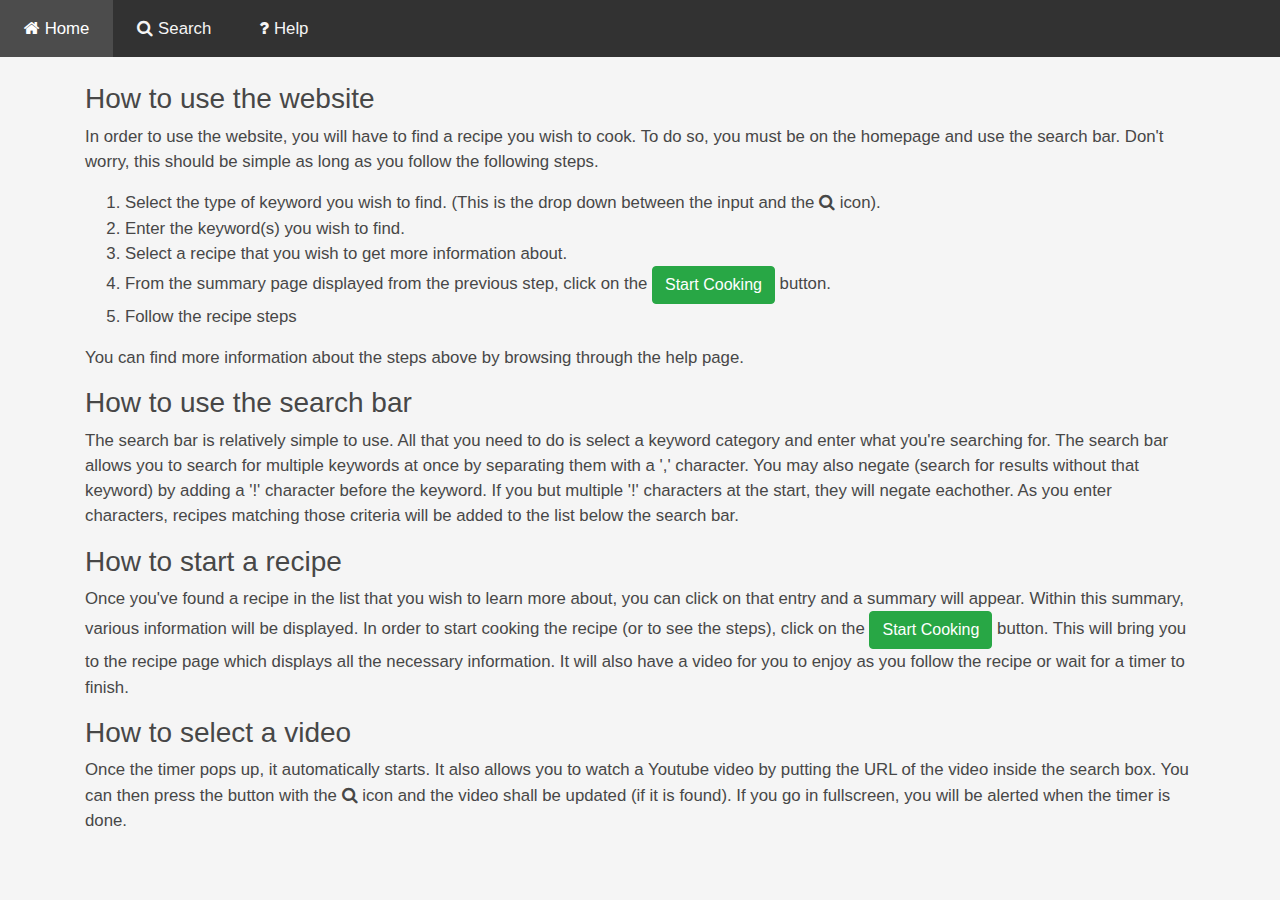
<file: help.html>
<!DOCTYPE html>
<html lang="en">

<head>
    <title>viewRecipe</title>
    <meta charset="utf-8">
    <meta name="viewport" content="width=device-width, initial-scale=1">
    <link rel="stylesheet" href="https://maxcdn.bootstrapcdn.com/bootstrap/4.1.0/css/bootstrap.min.css">
    <script src="https://ajax.googleapis.com/ajax/libs/jquery/3.3.1/jquery.min.js"></script>
    <script src="https://cdnjs.cloudflare.com/ajax/libs/popper.js/1.14.0/umd/popper.min.js"></script>
    <script src="https://maxcdn.bootstrapcdn.com/bootstrap/4.1.0/js/bootstrap.min.js"></script>
    <link href="https://maxcdn.bootstrapcdn.com/font-awesome/4.7.0/css/font-awesome.min.css" rel="stylesheet">
    <script src="js/main.js"></script>
    <script src="data/recipes.json"></script>
    <link rel="stylesheet" href="css/style.css">
</head>

<body>
    <nav class="navbar navbar-expand-lg navbar-custom sticky-top shadow">
        <div class="navbar-toggler container-fluid" data-toggle="collapse" data-target="#navbarSupportedContent" aria-controls="navbarSupportedContent"
            aria-expanded="false" aria-label="Toggle navigation">
            <a class="nav-link navbar-brand" href="javascript:void(0);">
                <span class="fa fa-bars"></span> viewRecipe
            </a>
        </div>
        <div class="collapse navbar-collapse" id="navbarSupportedContent">
            <ul class="navbar-nav mr-auto">
                <li class="nav-item">
                    <a class="nav-link" href="index.html">
                        <span class="fa fa-home"></span> Home</a>
                </li>
                <li class="nav-item">
                    <a class="nav-link" href="index.html#search_container">
                        <span class="fa fa-search"></span> Search</a>
                </li>
                <li class="nav-item">
                    <a class="nav-link" href="help.html">
                        <span class="fa fa-question"></span> Help</a>
                </li>
            </ul>
        </div>
    </nav>
    <br>
    <div class="container">
        <h3>
            How to use the website
        </h3>
        <p>
            In order to use the website, you will have to find a recipe you wish to cook. To do so, you must be on the homepage and use
            the search bar. Don't worry, this should be simple as long as you follow the following steps.
        </p>
        <ol>
            <li>Select the type of keyword you wish to find. (This is the drop down between the input and the
                <i class="fa fa-search"></i> icon).</li>
            <li>Enter the keyword(s) you wish to find.</li>
            <li>Select a recipe that you wish to get more information about.</li>
            <li>From the summary page displayed from the previous step, click on the
                <button class="btn btn-success">Start Cooking</button> button.</li>
            <li>Follow the recipe steps</li>
        </ol>
        <p>
            You can find more information about the steps above by browsing through the help page.
        </p>
        <h3>
            How to use the search bar
        </h3>
        <p>
            The search bar is relatively simple to use. All that you need to do is select a keyword category and enter what you're searching
            for. The search bar allows you to search for multiple keywords at once by separating them with a ',' character.
            You may also negate (search for results without that keyword) by adding a '!' character before the keyword. If
            you but multiple '!' characters at the start, they will negate eachother. As you enter characters, recipes matching
            those criteria will be added to the list below the search bar.
        </p>
        <h3>
            How to start a recipe
        </h3>
        <p>
            Once you've found a recipe in the list that you wish to learn more about, you can click on that entry and a summary will
            appear. Within this summary, various information will be displayed. In order to start cooking the recipe (or
            to see the steps), click on the
            <button class="btn btn-success">Start Cooking</button> button. This will bring you to the recipe page which displays all the necessary information.
            It will also have a video for you to enjoy as you follow the recipe or wait for a timer to finish.
        </p>
        <h3>
            How to select a video
        </h3>
        <p>
            Once the timer pops up, it automatically starts. It also allows you to watch a Youtube video by putting the URL of the video inside the search box. You can then press the button with the <i class="fa fa-search"></i> icon</li> and the video shall be updated (if it is found). If you go in fullscreen, you will be alerted when the timer is done. 
        </p>
    </div>
</body>
<footer>

</footer>

</html>
</file>
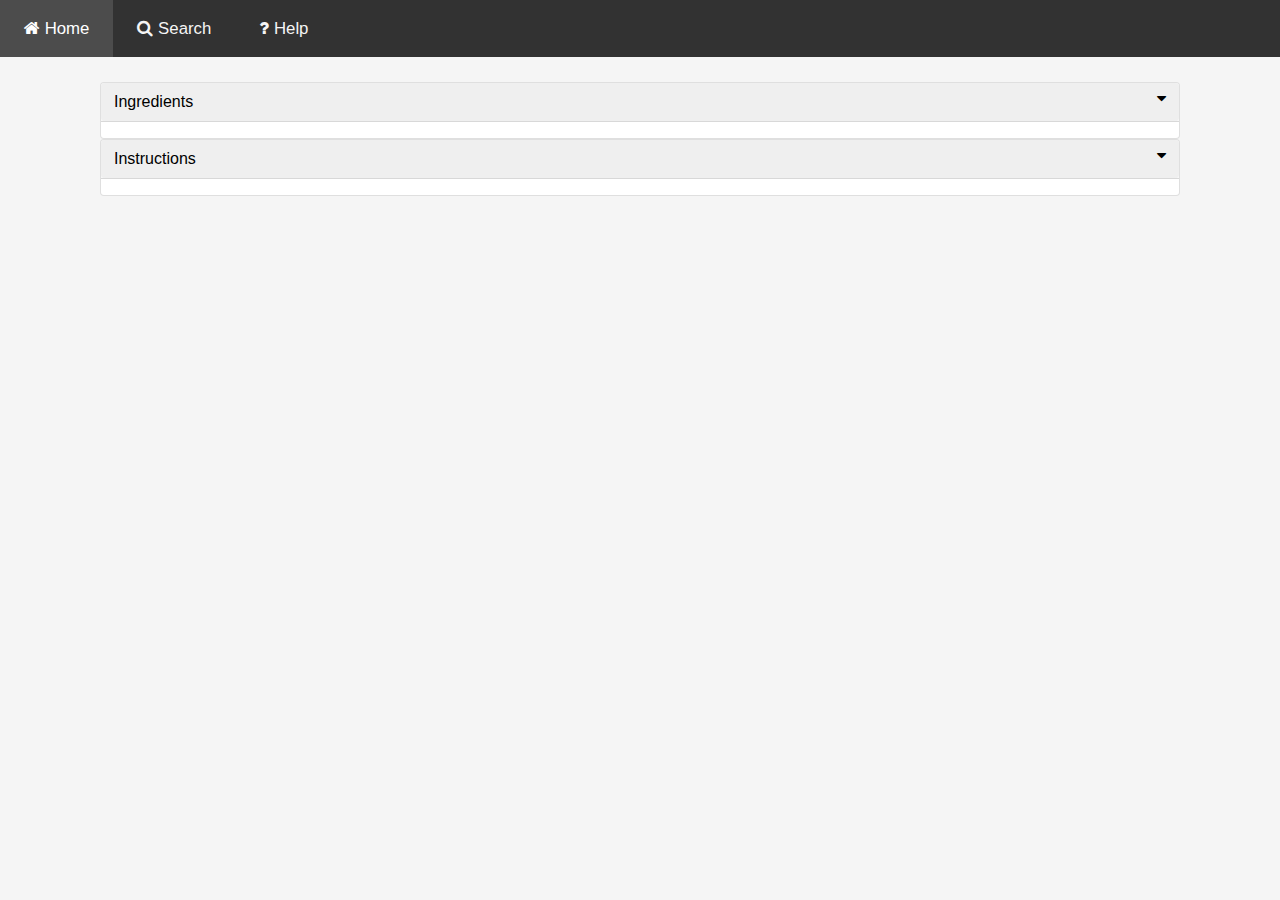
<file: recipe.html>
<!DOCTYPE html>
<html lang="en">

<head>
    <title>viewRecipe</title>
    <meta charset="utf-8">
    <meta name="viewport" content="width=device-width, initial-scale=1">
    <link rel="stylesheet" href="https://maxcdn.bootstrapcdn.com/bootstrap/4.1.0/css/bootstrap.min.css">
    <script src="https://ajax.googleapis.com/ajax/libs/jquery/3.3.1/jquery.min.js"></script>
    <script src="https://cdnjs.cloudflare.com/ajax/libs/popper.js/1.14.0/umd/popper.min.js"></script>
    <script src="https://maxcdn.bootstrapcdn.com/bootstrap/4.1.0/js/bootstrap.min.js"></script>
    <link href="https://maxcdn.bootstrapcdn.com/font-awesome/4.7.0/css/font-awesome.min.css" rel="stylesheet">
    <script src="js/main.js"></script>
    <script src="data/recipes.json"></script>
    <link rel="stylesheet" href="css/style.css">
</head>

<body>
    <nav class="navbar navbar-expand-lg navbar-custom sticky-top shadow">
        <div class="navbar-toggler container-fluid" data-toggle="collapse" data-target="#navbarSupportedContent" aria-controls="navbarSupportedContent"
            aria-expanded="false" aria-label="Toggle navigation">
            <a class="nav-link navbar-brand" href="#">
                <span class="fa fa-bars"></span> viewRecipe
            </a>
        </div>
        <div class="collapse navbar-collapse" id="navbarSupportedContent">
            <ul class="navbar-nav mr-auto">
                <li class="nav-item">
                    <a class="nav-link" href="index.html">
                        <span class="fa fa-home"></span> Home</a>
                </li>
                <li class="nav-item">
                    <a class="nav-link" href="index.html#search_container">
                        <span class="fa fa-search"></span> Search</a>
                </li>
                <li class="nav-item">
                    <a class="nav-link" href="help.html">
                        <span class="fa fa-question"></span> Help</a>
                </li>
            </ul>
        </div>
    </nav>
    <script>
        $(document).ready(function () {
            generateRecipePage();
        });
    </script>
    <br>
    <div class="container">
        <div class="d-flex justify-content-around" id="recipePage">
            <div class="col accordion">
                <div class="card recipe-custom-bg shadow">
                    <div class="card-header">
                        <button class="btn btn-block card-link text-left" data-toggle="collapse" data-target="#ingredients_container">
                            <span class="float-left">Ingredients</span>
                            <i class="fa fa-caret-down card-link float-right"></i>
                        </button>
                    </div>
                    <div class="collapse show card-body" id="ingredients_container">
                    </div>
                </div>
                <div class="card recipe-custom-bg shadow">
                    <div class="card-header">
                        <button class="btn btn-block card-link text-left" data-toggle="collapse" data-target="#instructions_container">
                            <span class="float-left">Instructions</span>
                            <i class="fa fa-caret-down card-link float-right"></i>
                        </button>
                    </div>
                    <div class="collapse show card-body" id="instructions_container">
                    </div>
                </div>
            </div>
        </div>
    </div>
    <br>
    <div class="modal fade" id="timerModal" role="dialog">
        <div class="modal-dialog modal-lg">
            <div class="modal-content">
                <div class="modal-header">
                    <h4 class="modal-title">Timer</h4>
                    <button type="button" class="close" data-dismiss="modal" id="timer_exit">&times;</button>
                </div>
                <div class="modal-body">
                    <div class="row text-center">
                        <div class="col-12 text-center">
                            <p>The step shall be complete once the following timer reaches 0:00.</p>
                        </div>
                    </div>
                    <div class="row px-5">
                        <div class="col-10 p-0 form-group ">
                            <input style="height: 100% !important;" placeholder="Enter youtube URL.." type="text" class="form-control" id="search_video">
                        </div>
                        <div class="col-2 p-0">
                            <button class="btn btn-outline-dark" id="btn_search_video">
                                <span class="fa fa-search"></span>
                            </button>
                        </div>
                    </div>

                    <div class="row mx-0">
                        <div class="col-2"></div>
                        <div class="col-8" id="video_container">
                             <iframe id="video" width="100%" height="300px" src="https://www.youtube.com/embed/wXQUhX89vtQ" frameborder="0" allow="autoplay; encrypted-media"
                                allowfullscreen allowscriptaccess="always"></iframe>
                        </div>

                        <div class="col-2"></div>
                    </div>
                    <div class="row">
                        <div class="col-12 text-center">
                            <h3>
                                <tag id="timer_minutes"></tag>
                                <tag id="timer_sep">:</tag>
                                <tag id="timer_seconds"></tag>
                            </h3>
                        </div>
                    </div>
                    <div class="row text-center">
                        <div class="col-12 text-center">
                            <button class="btn btn-success" id="btn-control">
                                <i class="fa fa-pause" id="btn-control-icon"></i>
                                </tag>
                            </button>
                        </div>
                    </div>
                </div>
                <div class="modal-footer">
                    <button type="button" class="btn btn-danger" data-dismiss="modal" id="timer_close">Close</button>
                </div>
            </div>
        </div>
    </div>
</body>
<footer>
</footer>

</html>
</file>
<file: css/style.css>
body {
    background-color: whitesmoke;
    color: #474747;
    height: 100%;
    font-size: 1.05em;
}

.bg {
    /* The image used */
    background-image: url("https://cdn0.vox-cdn.com/uploads/chorus_asset/file/5899681/generalmuir_eater382016_burger.0.jpg");

    /* Full verticle height */
    height: 100vh;

    /* Center and scale the image nicely */
    background-position: center;
    background-repeat: no-repeat;
    background-size: cover;
}


.text-bg {
    height: 100%;
    /*background-color: rgb(255, 255, 255, 0.65);*/
    background: linear-gradient(rgb(255,255,255,0.7),rgb(0,0,0,0.45));
    margin: 0;
    padding: 0;
}

.navbar-custom {
    background-color: #323232;
    padding: 0;
}
/* change the brand and text color */
.navbar-custom .navbar-brand,
.navbar-custom .navbar-text {
    color:whitesmoke;
}
/* change the link color */
.navbar-custom .navbar-nav .nav-link {
    color: whitesmoke;
}

h1 {
    font-size: 4rem;
    font-weight: 200;
}

h3 {
    font-weight: 300;
}

.nav-link{
    padding-top: 1rem;
    padding-bottom: 1rem;
    padding-left: 1.5rem !important;
    padding-right: 1.5rem !important;
}

/* change the color of active or hovered links */
.navbar-custom .nav-item.active .nav-link,
.navbar-custom .nav-item:hover .nav-link {
    color: white;
    background-color: #4c4c4c;
}

th {
    font-weight: normal;
}

search_container {
    background-color: #E9F1F7;
    min-height: 100vh;
}

#recipeInfoImg {
    max-width: 100%;
    max-height: 100%;
    height: auto;
}

#recipePage li {
    list-style: none;
}

.recipe-custom-bg {
    background-color: white;
}

.card-header {
    padding: 0;
}

.card-body {
    padding: 2rem;
    padding-top: 0.5rem;
    padding-bottom: 0.5rem;
}

.form-control {
    padding-left: 0.5rem;
    padding-right: 0.5rem;
}

.container-semi-fluid{
    max-width: 80%;
}

@media (max-width: 800px){ 
    body{
        font-size: 0.75rem;
    }
    .nav, .navbar-brand {
        font-size: 0.9rem;
    }
    .form-control, .btn {
        font-size: 0.75rem;
    }
    .container-semi-fluid{
        max-width: 100% !important;
    }
}

#btn_search, #btn_search_video {
    width: 100%;
}

#search_category {
    height: 100% !important;
}

#search {
    height: 100vh !important;  
}

#recipeInfoIng {
    max-height: 50vh;
    overflow-y: scroll;
}

.bottom-aligned {
    position: absolute;
    color: whitesmoke;
    left:0;
    right:0;
    bottom: 0;
    padding-bottom: 2%;
    width: 100%;
    font-size: 2.5rem;
    font-weight: 100;
}

.bottom-aligned:hover{
    text-decoration: none;
    color: grey;
}
.gradient-bg {
    bottom: 0;
    height: 100%;
    left: 0;
    right:0;
}
</file>
